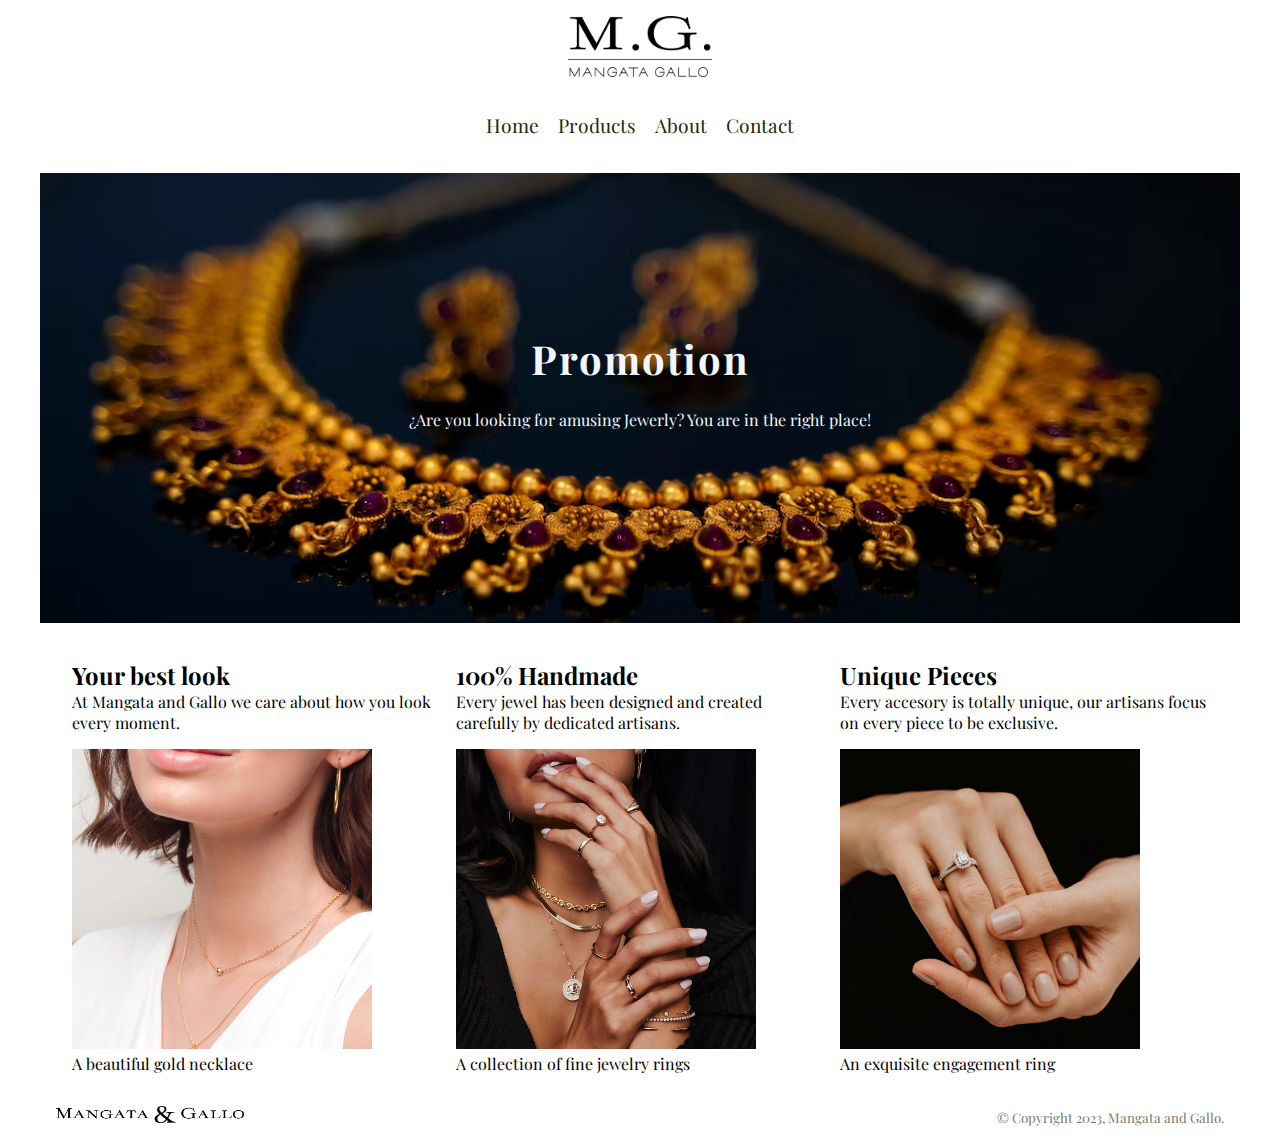
<file: index.html>
<!DOCTYPE html>
<html lang="en">
<head>
    <meta charset="UTF-8">
    <meta http-equiv="X-UA-Compatible" content="IE=edge">
    <meta name="viewport" content="width=device-width, initial-scale=1.0">
    <meta name="description" content="Jewerly Store">
    <meta name="author" content="Mangata and Gallo">
    <link rel="stylesheet" href="styles.css">
    <link rel="preconnect" href="https://fonts.googleapis.com">
    <link rel="preconnect" href="https://fonts.gstatic.com" crossorigin>
    <link href="https://fonts.googleapis.com/css2?family=Playfair+Display:ital,wght@0,400;0,500;1,800&display=swap" rel="stylesheet">
    <title>Mangata and Gallo</title>
</head>
<body>
    <div class="site-wrapper">
    <header>
        <img src="Images/Asset 1@3x.png" alt="Logo" width="12%">
    </header>
    <nav>
        <ul><a href="main.html">Home</a></ul>
        <ul><a href="#">Products</a></ul>
        <ul><a href="#">About</a></ul>
        <ul><a href="#">Contact</a></ul>
    </nav>
    <main>
        <section class="promotion">
            <article>
                <div class="centrado">
                <h1 class="title">Promotion</h1>
                <p class="title2">¿Are you looking for amusing Jewerly? You are in the right place!</p>
                <img src="Images/photo-1601121141499-17ae80afc03a.avif" alt="Jewerly Promotion">
                </div>
            </article>
        </section>
        <section class="parts">
            <article class="bestlook">
                <h2>Your best look</h2>
                <p>At Mangata and Gallo we care about how you look every moment.</p>          
            </article>
            <article class="handmade">
                <h2>100% Handmade</h2>
                <p>Every jewel has been designed and created carefully by dedicated artisans.</p>
            </article>
            <article class="unique">
                <h2>Unique Pieces</h2>
                <p>Every accesory is totally unique, our artisans focus on every piece to be exclusive.</p>
            </article>
            <figure>
                <img src="Images/Penny-Pairs-Sofia-Gold-Necklace-w1_2000x.webp" alt="Necklace">
                <figcaption>A beautiful gold necklace</figcaption>
              </figure>
              <figure>
                <img src="Images/Ring-Concierge-Collection-Fine-Jewelry-Desktop2_2000x.jpg" alt="Rings">
                <figcaption>A collection of fine jewelry rings</figcaption>
              </figure>
              <figure>
                <img src="Images/Ethica-Diamonds-Geneva-Split-Shank-Halo-Engagement-Ring-on-model.jpg" alt="An engagement ring">
                <figcaption>An exquisite engagement ring</figcaption>
              </figure>
        </section>   
    </main>
</div>
    <footer>
        <div><img src="Images/Asset 2@3x.png" alt="Logo Footer" width="40%"></div>
        <div><small>&copy; Copyright 2023, Mangata and Gallo.</small></div>
    </footer>
</body>
</html>
</file>
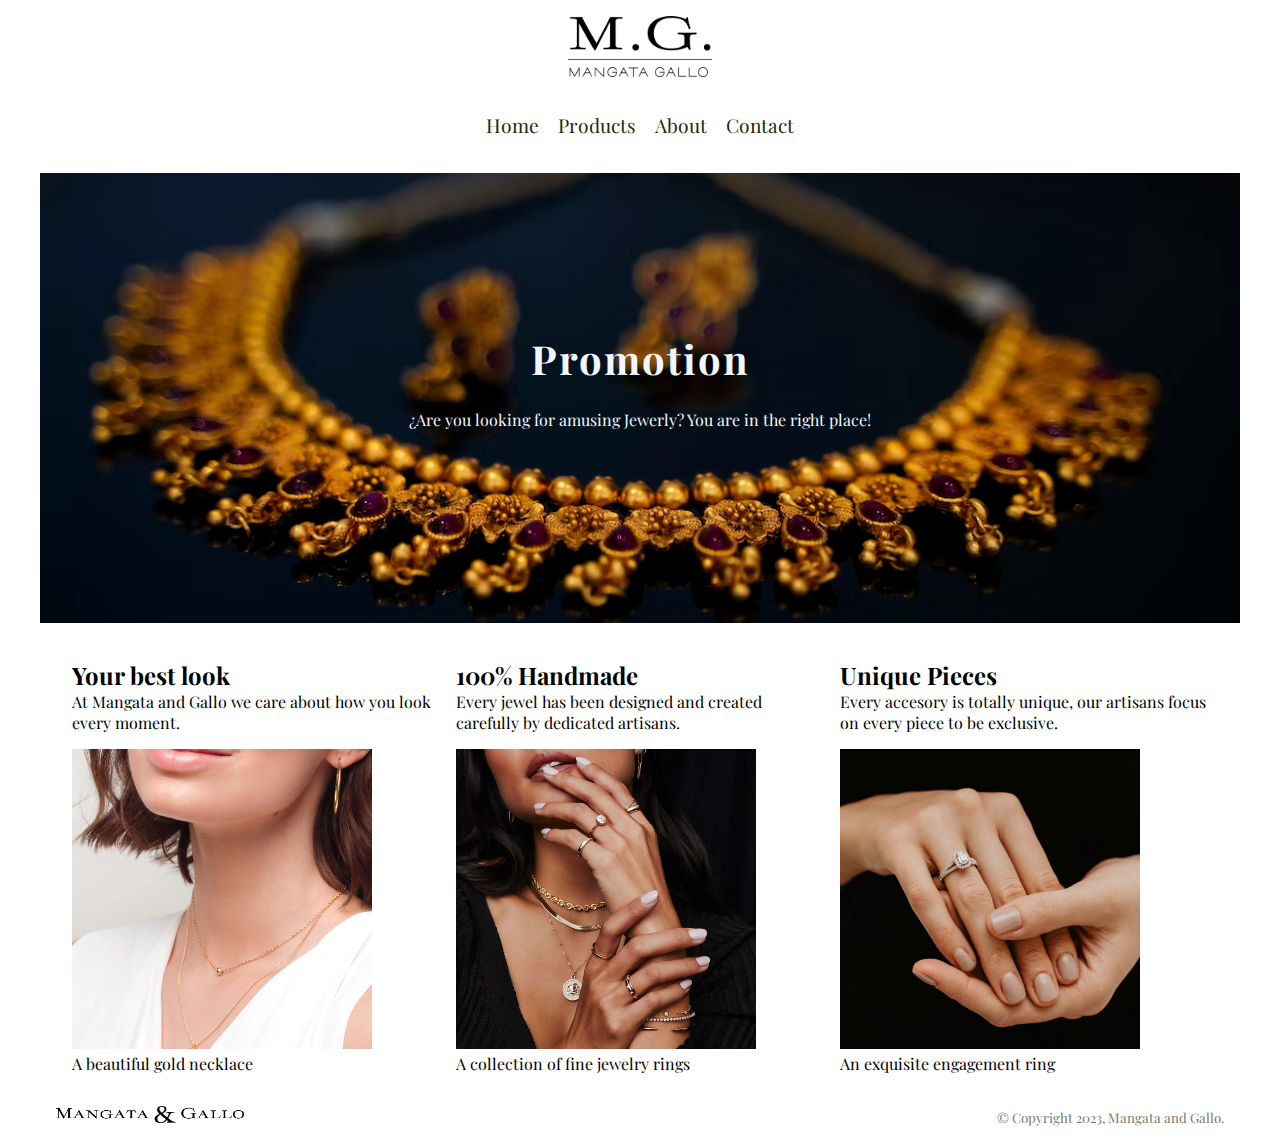
<file: main.html>
<!DOCTYPE html>
<html lang="en">
<head>
    <meta charset="UTF-8">
    <meta http-equiv="X-UA-Compatible" content="IE=edge">
    <meta name="viewport" content="width=device-width, initial-scale=1.0">
    <meta name="description" content="Jewerly Store">
    <meta name="author" content="Mangata and Gallo">
    <link rel="stylesheet" href="styles.css">
    <link rel="preconnect" href="https://fonts.googleapis.com">
    <link rel="preconnect" href="https://fonts.gstatic.com" crossorigin>
    <link href="https://fonts.googleapis.com/css2?family=Playfair+Display:ital,wght@0,400;0,500;1,800&display=swap" rel="stylesheet">
    <title>Mangata and Gallo</title>
</head>
<body>
    <div class="site-wrapper">
    <header>
        <img src="Images/Asset 1@3x.png" alt="Logo" width="12%">
    </header>
    <nav>
        <ul><a href="main.html">Home</a></ul>
        <ul><a href="#">Products</a></ul>
        <ul><a href="#">About</a></ul>
        <ul><a href="#">Contact</a></ul>
    </nav>
    <main>
        <section class="promotion">
            <article>
                <div class="centrado">
                <h1 class="title">Promotion</h1>
                <p class="title2">¿Are you looking for amusing Jewerly? You are in the right place!</p>
                <img src="Images/photo-1601121141499-17ae80afc03a.avif" alt="Jewerly Promotion">
                </div>
            </article>
        </section>
        <section class="parts">
            <article class="bestlook">
                <h2>Your best look</h2>
                <p>At Mangata and Gallo we care about how you look every moment.</p>          
            </article>
            <article class="handmade">
                <h2>100% Handmade</h2>
                <p>Every jewel has been designed and created carefully by dedicated artisans.</p>
            </article>
            <article class="unique">
                <h2>Unique Pieces</h2>
                <p>Every accesory is totally unique, our artisans focus on every piece to be exclusive.</p>
            </article>
            <figure>
                <img src="Images/Penny-Pairs-Sofia-Gold-Necklace-w1_2000x.webp" alt="Necklace">
                <figcaption>A beautiful gold necklace</figcaption>
              </figure>
              <figure>
                <img src="Images/Ring-Concierge-Collection-Fine-Jewelry-Desktop2_2000x.jpg" alt="Rings">
                <figcaption>A collection of fine jewelry rings</figcaption>
              </figure>
              <figure>
                <img src="Images/Ethica-Diamonds-Geneva-Split-Shank-Halo-Engagement-Ring-on-model.jpg" alt="An engagement ring">
                <figcaption>An exquisite engagement ring</figcaption>
              </figure>
        </section>   
    </main>
</div>
    <footer>
        <div><img src="Images/Asset 2@3x.png" alt="Logo Footer" width="40%"></div>
        <div><small>&copy; Copyright 2023, Mangata and Gallo.</small></div>
    </footer>
</body>
</html>
</file>
<file: styles.css>
* {
    font-family: 'Playfair Display', serif;
    margin: 0;
    box-sizing: border-box;
  }
  
  h1 {
    font-size: 2rem;
  }
  
  h2 {
    font-size: 1.5rem;
  }
  
  body, html {
    max-width: 1200px;
    margin: 0 auto;
    max-height: 100vh;
  }
  
  nav {
    font-size: 1.2em;
    display: flex;
    align-items: center;
    justify-content: center;
    gap: 1em;
    padding: 1em 0;
    margin: auto;
    flex-wrap: wrap;
  }
  
  nav ul {
    list-style-type: none;
    padding-left: 0;
    
  }
  
  header {
    display: flex;
    justify-content: center;
    margin: 1em 0;
  }

  .promotion {
    text-align: center;
  }
  
  section {
    padding: 1em;
  }
  
  /* footer {
    display: flex;
    justify-content: space-between;
    align-items: center;
    padding: 1em;
    position: fixed;
    bottom: 0;
    left: 0;
    right: 0;
    height: 60px;
    justify-content: center;
    align-items: center;
    max-width: 100vw;
    margin: 0 auto;
    background-color: rgba(147, 138, 138, 0.2);
    backdrop-filter: blur(10px);
  } */

/* Probando algo nuevo a ver */

  footer {
    display: flex;
    justify-content: space-between;
    padding: 1em;
  }

  footer img {
    max-width: 20%;
  }
  
  small {
    color: #777777;
    white-space: nowrap;
    width: 40%;
  }

.parts {
  display: grid;
  justify-content: space-between;
  /* Diseño no responsive de 3 columnas x 2 filas */
  /* grid-template-columns: repeat(3, 1fr); */
  grid-template-columns: repeat(auto-fit, minmax(300px, 1fr));
  grid-template-rows: auto;
  gap: 1em;
  width: 100%;
}

.parts img {
  height: 300px;
  width: 300px;
  object-fit: cover;
  justify-self: center;
}

main {
  min-height: 100vh;
  display: flex;
  flex-direction: column;
  align-items: center;
  justify-content: flex-start;
  min-height: 100vh;
  width: 100%;
  max-width: 1200px;
  margin: 0 auto;
  padding: 0 1em;
}


.promotion img {
 /* Imagen responsiva */

  /* margin-top: 5%;
  max-width: 50%;
  min-width: 10px; */

  /* Image cutted */

  /* width: 50vw;
  height: 30vh;
  max-width: 1200px;
  object-fit: cover;  */
  top: -15px;
  object-fit: cover;
  height: 50vh;
  width: 100vw;
  min-width: 400px;
  max-width: 1200px;
  object-position: 50% 60%;
  margin: 0 auto;
}

.centrado {
  position: relative;
  display: inline-block;
}

.title {
  z-index: 10;
  color: aliceblue;
  position: absolute;
  width: 100%;
  top: 35%;
  letter-spacing: 2px;
  font-size: 2.5rem; 
}

.title2 {
  position: absolute;
  color: aliceblue;
  z-index: 10;
  color: aliceblue;
  position: absolute;
  width: 100%;
  top: 52%;
}

.promotion img:hover {
  transform: none;
}

a {
  text-decoration: none;
  color: rgb(35, 41, 13);
  
}

a:hover {
  color: rgb(104, 110, 20);

}

ul:hover {
  transform: scale(1.06,1.06);
  transition: 1000ms;
  border-bottom: solid 1px rgb(104, 110, 20);
}

img:hover {
  transform: scale(1.06,1.06);
  transition: 1000ms;
}
</file>
